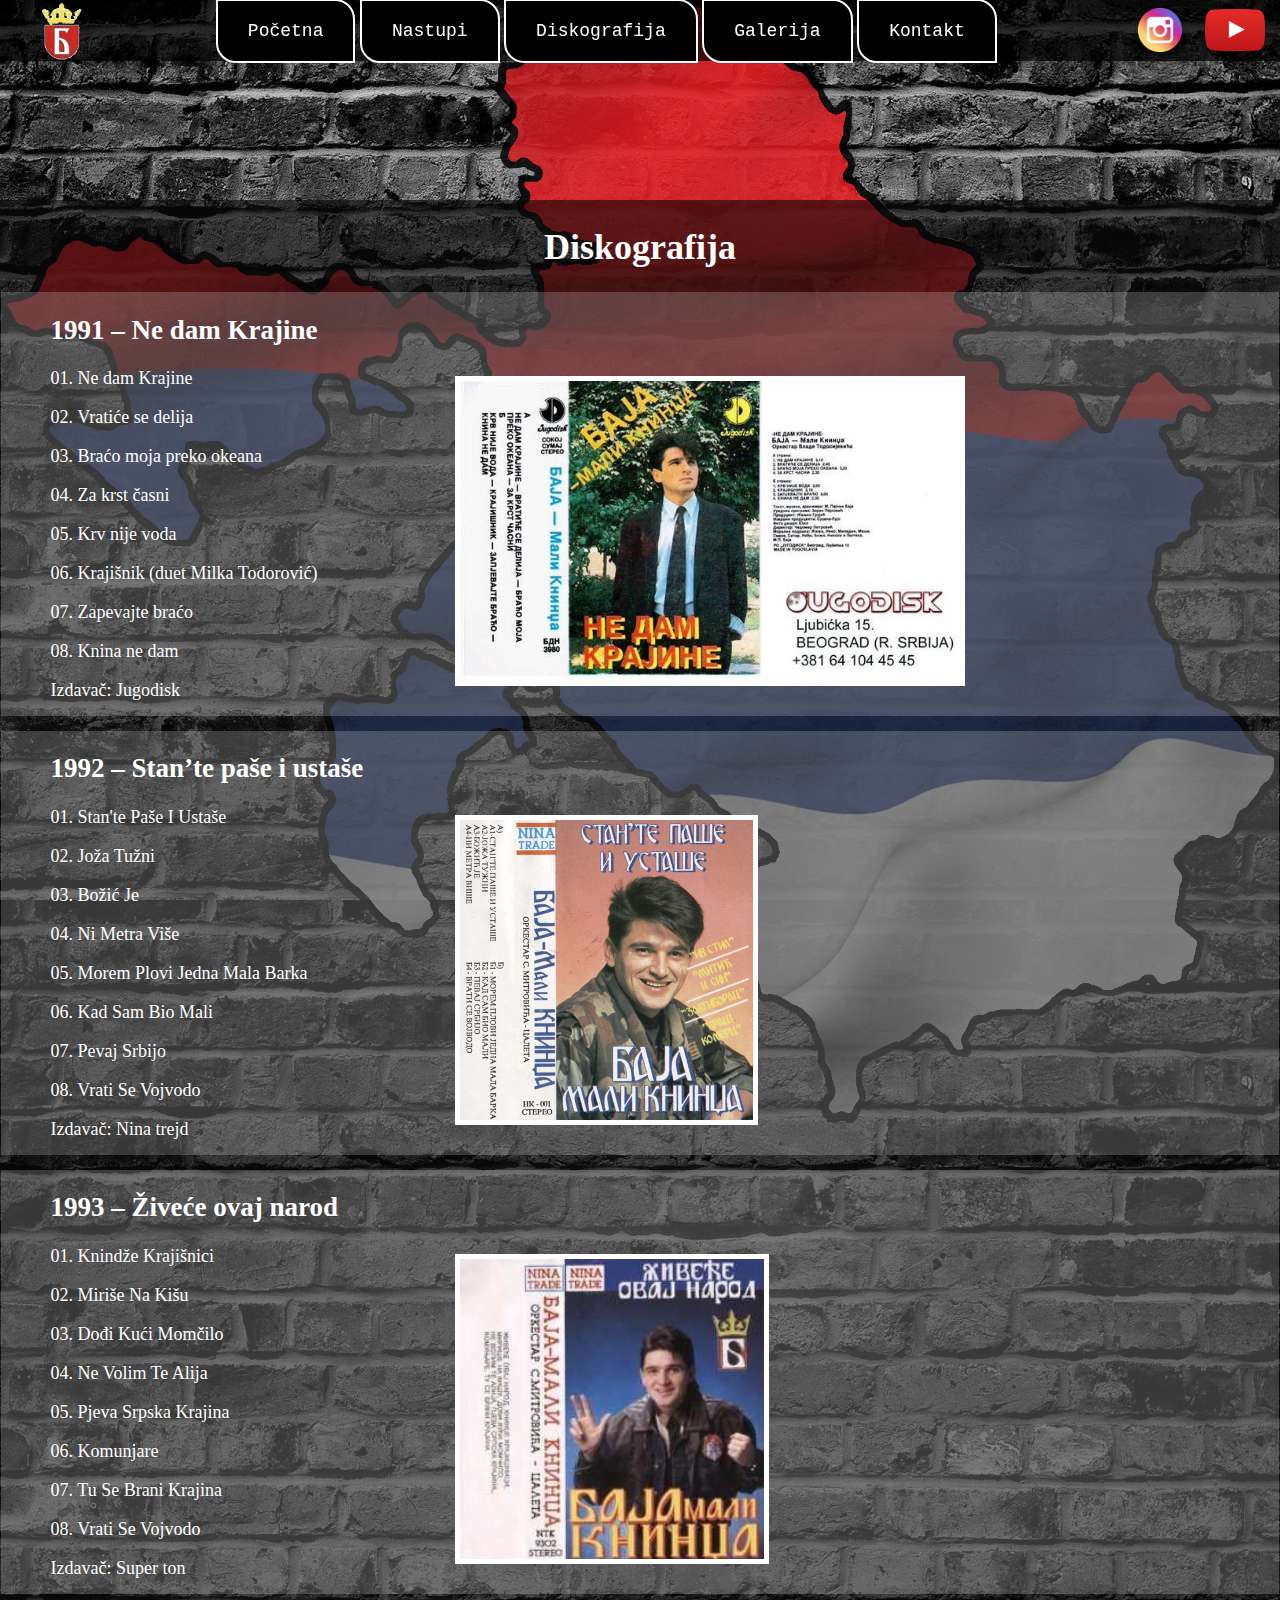
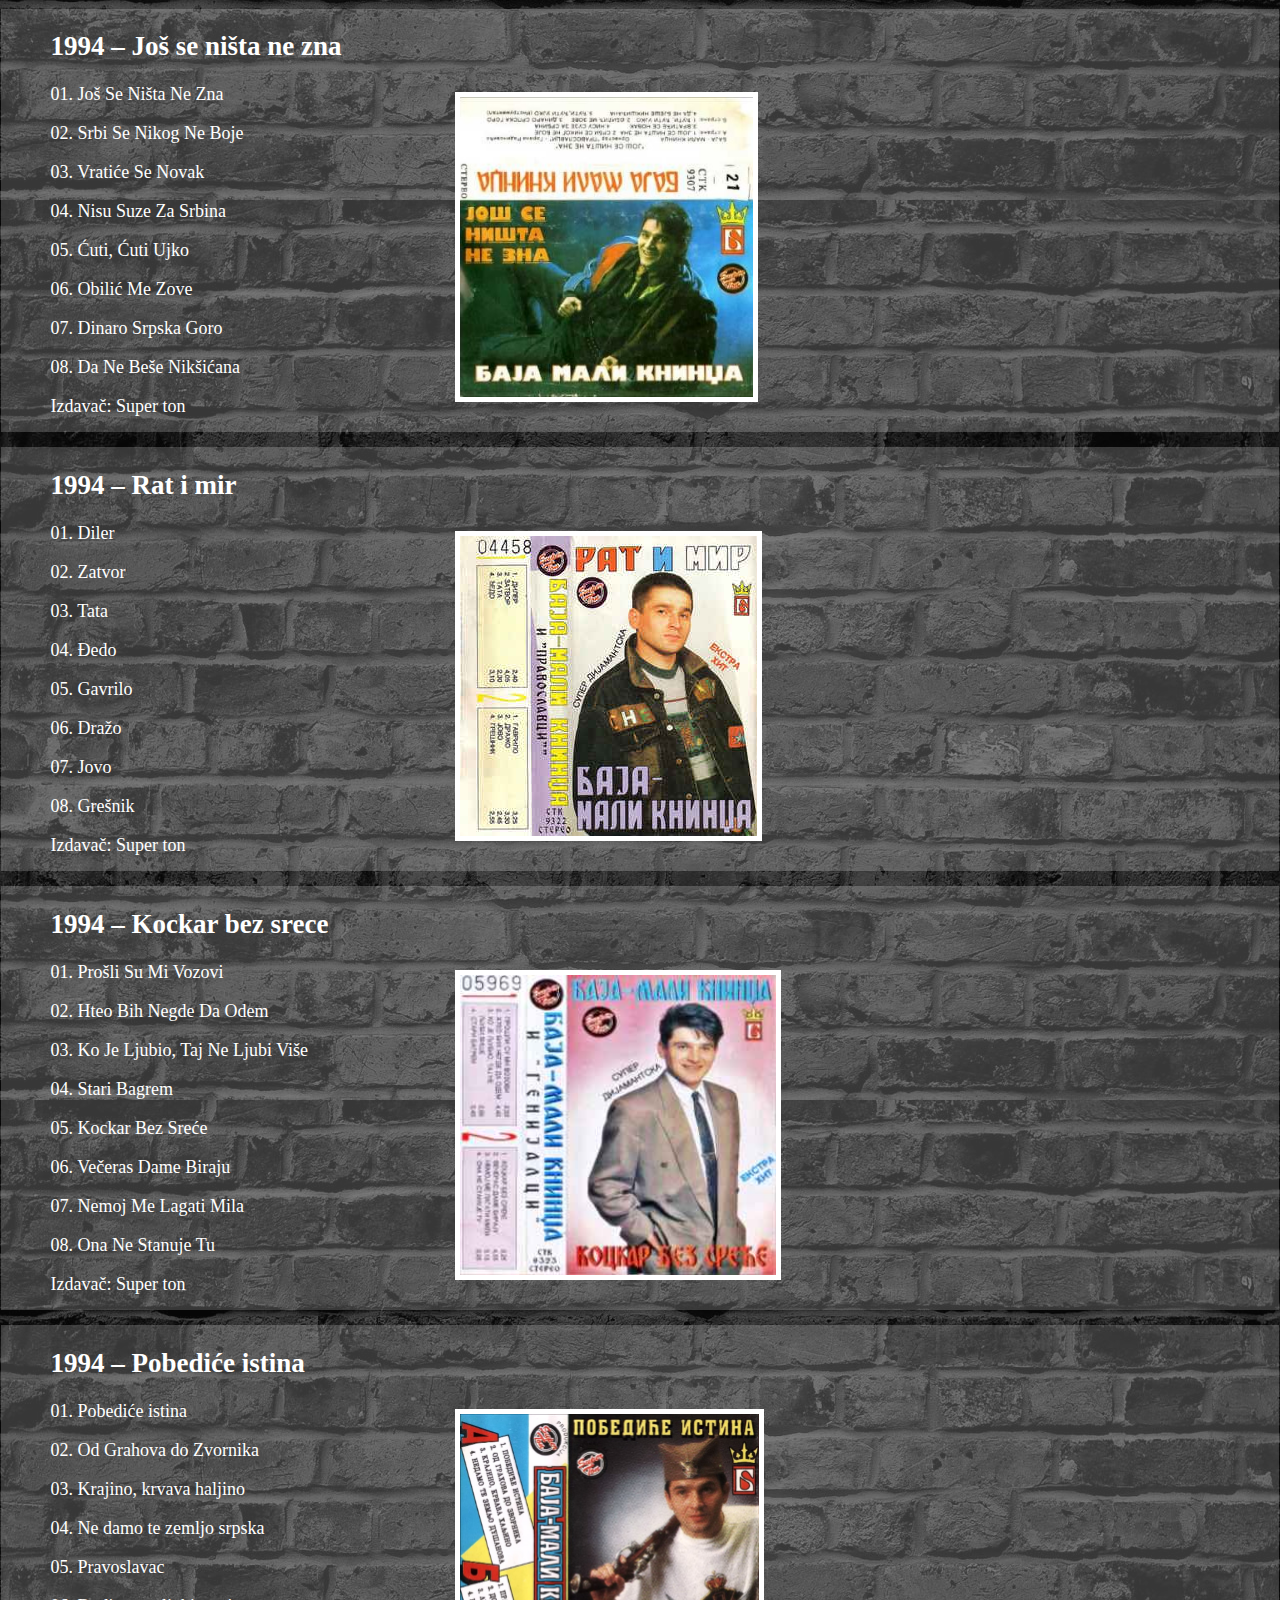
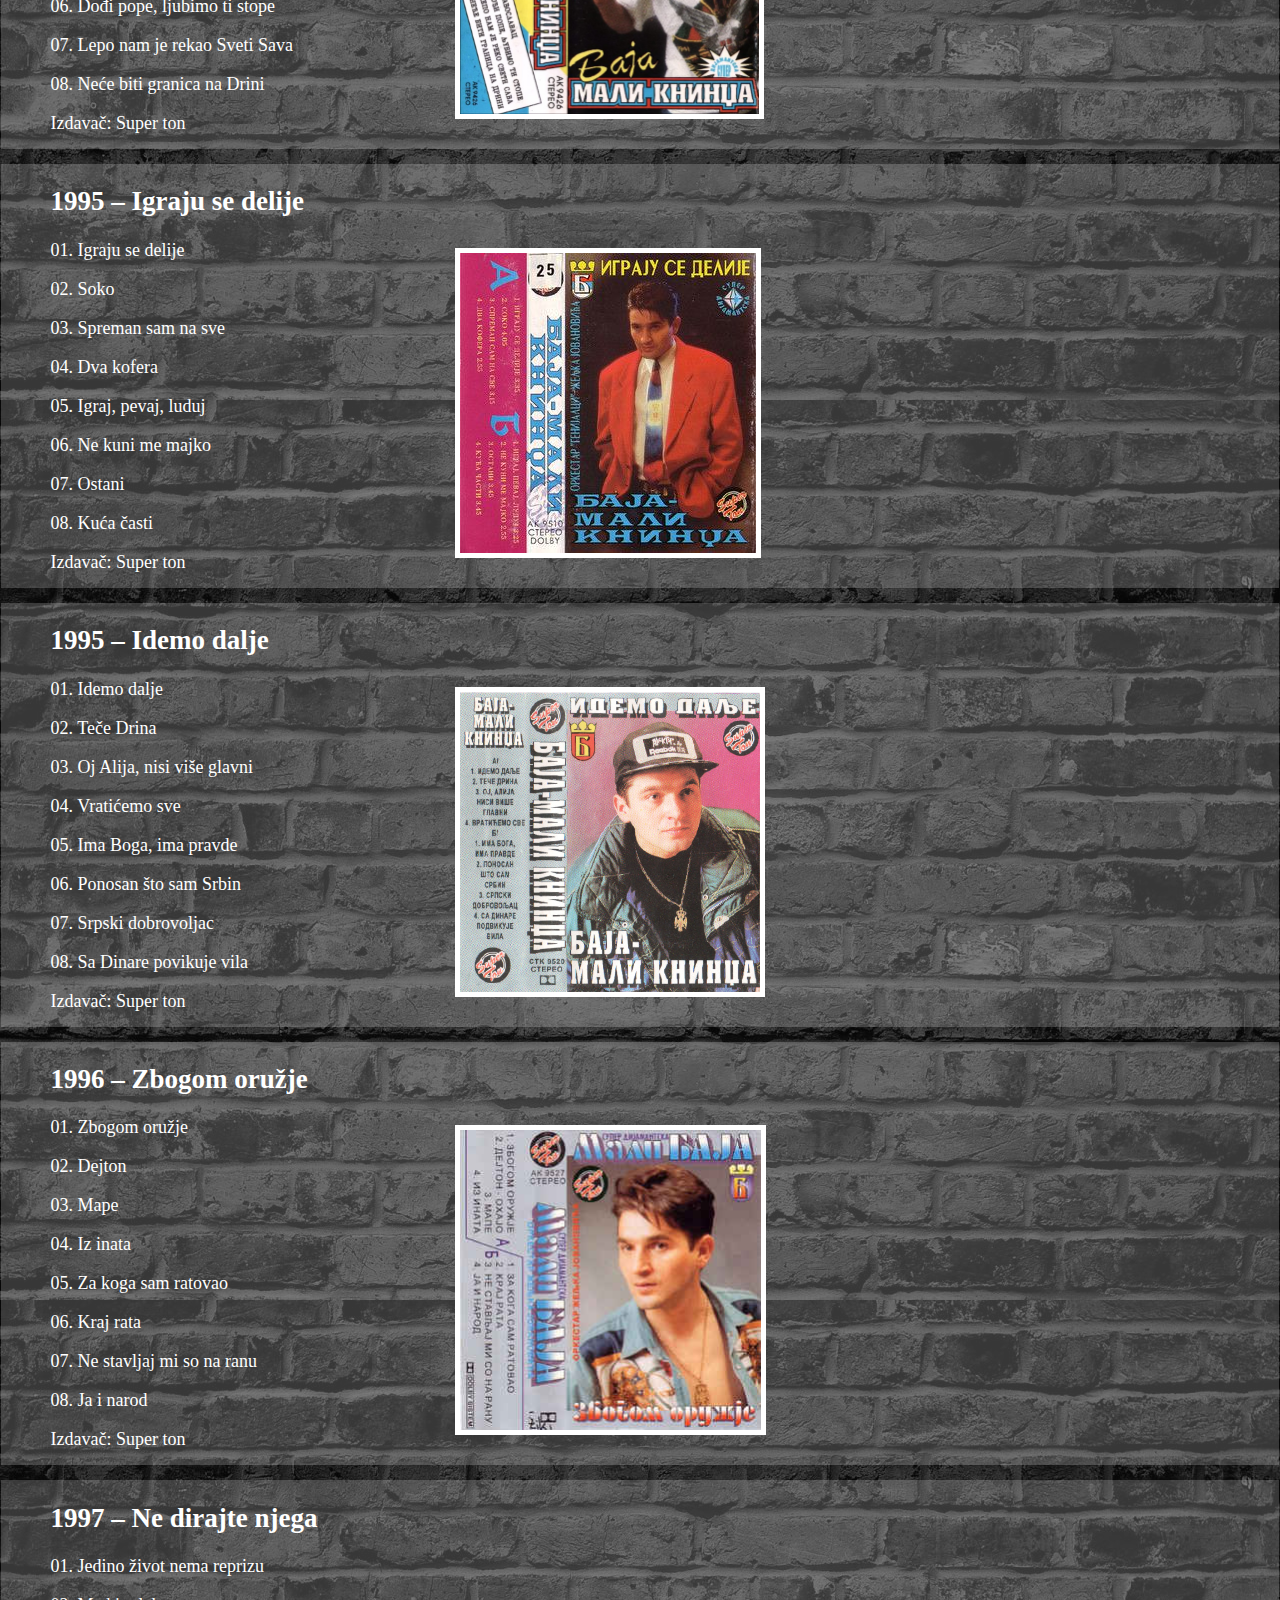
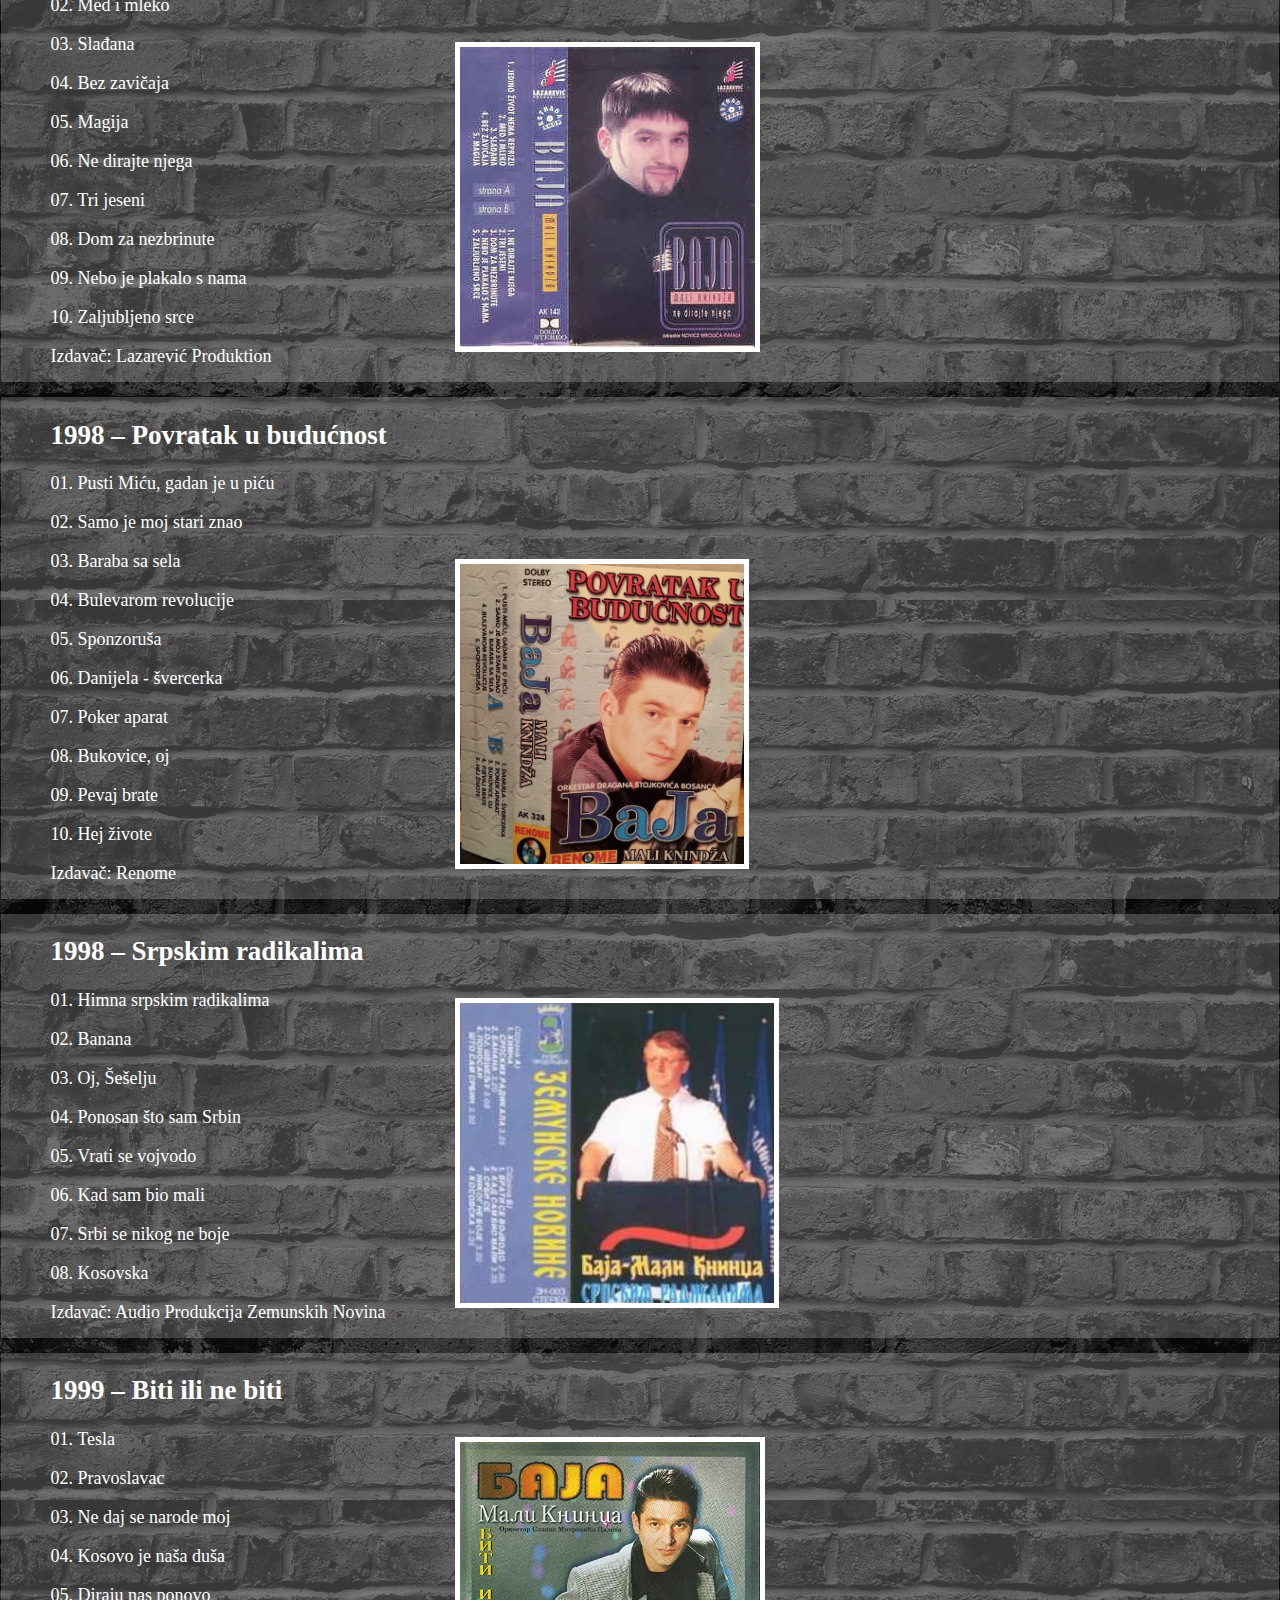
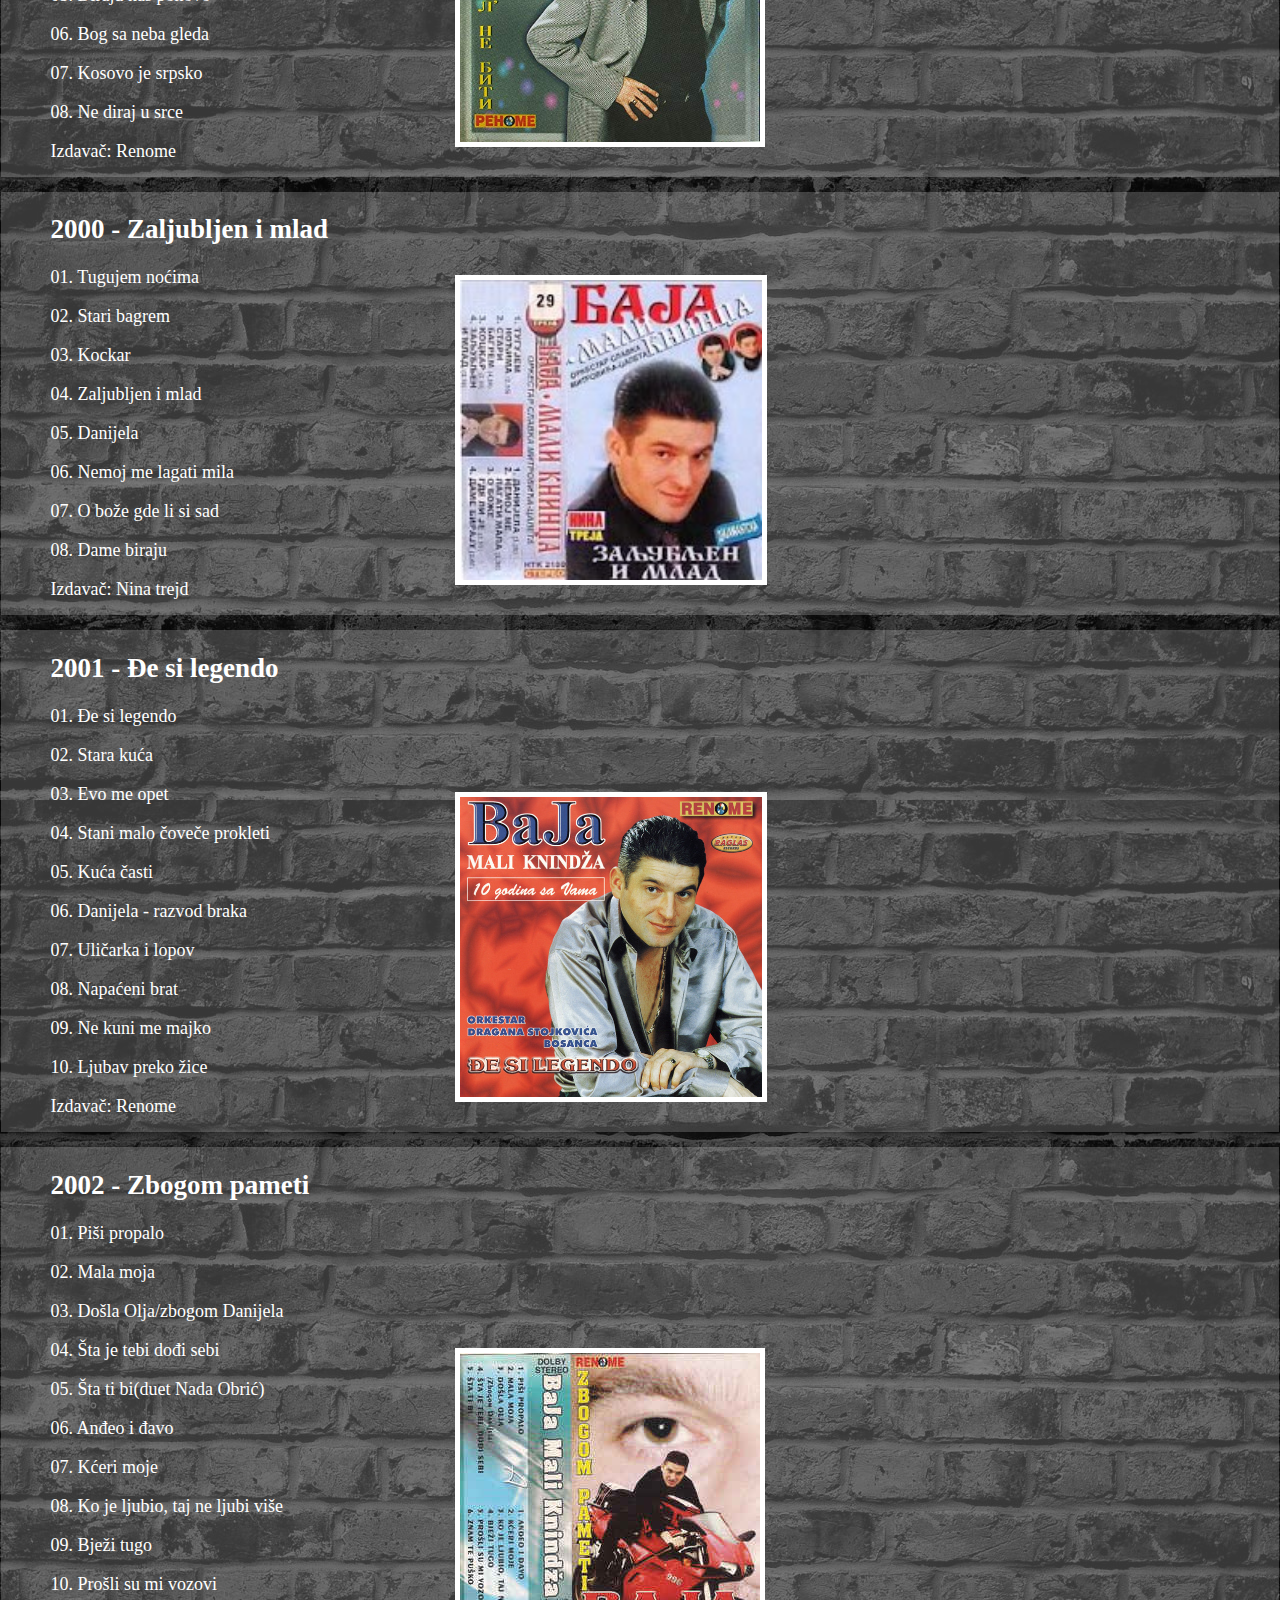
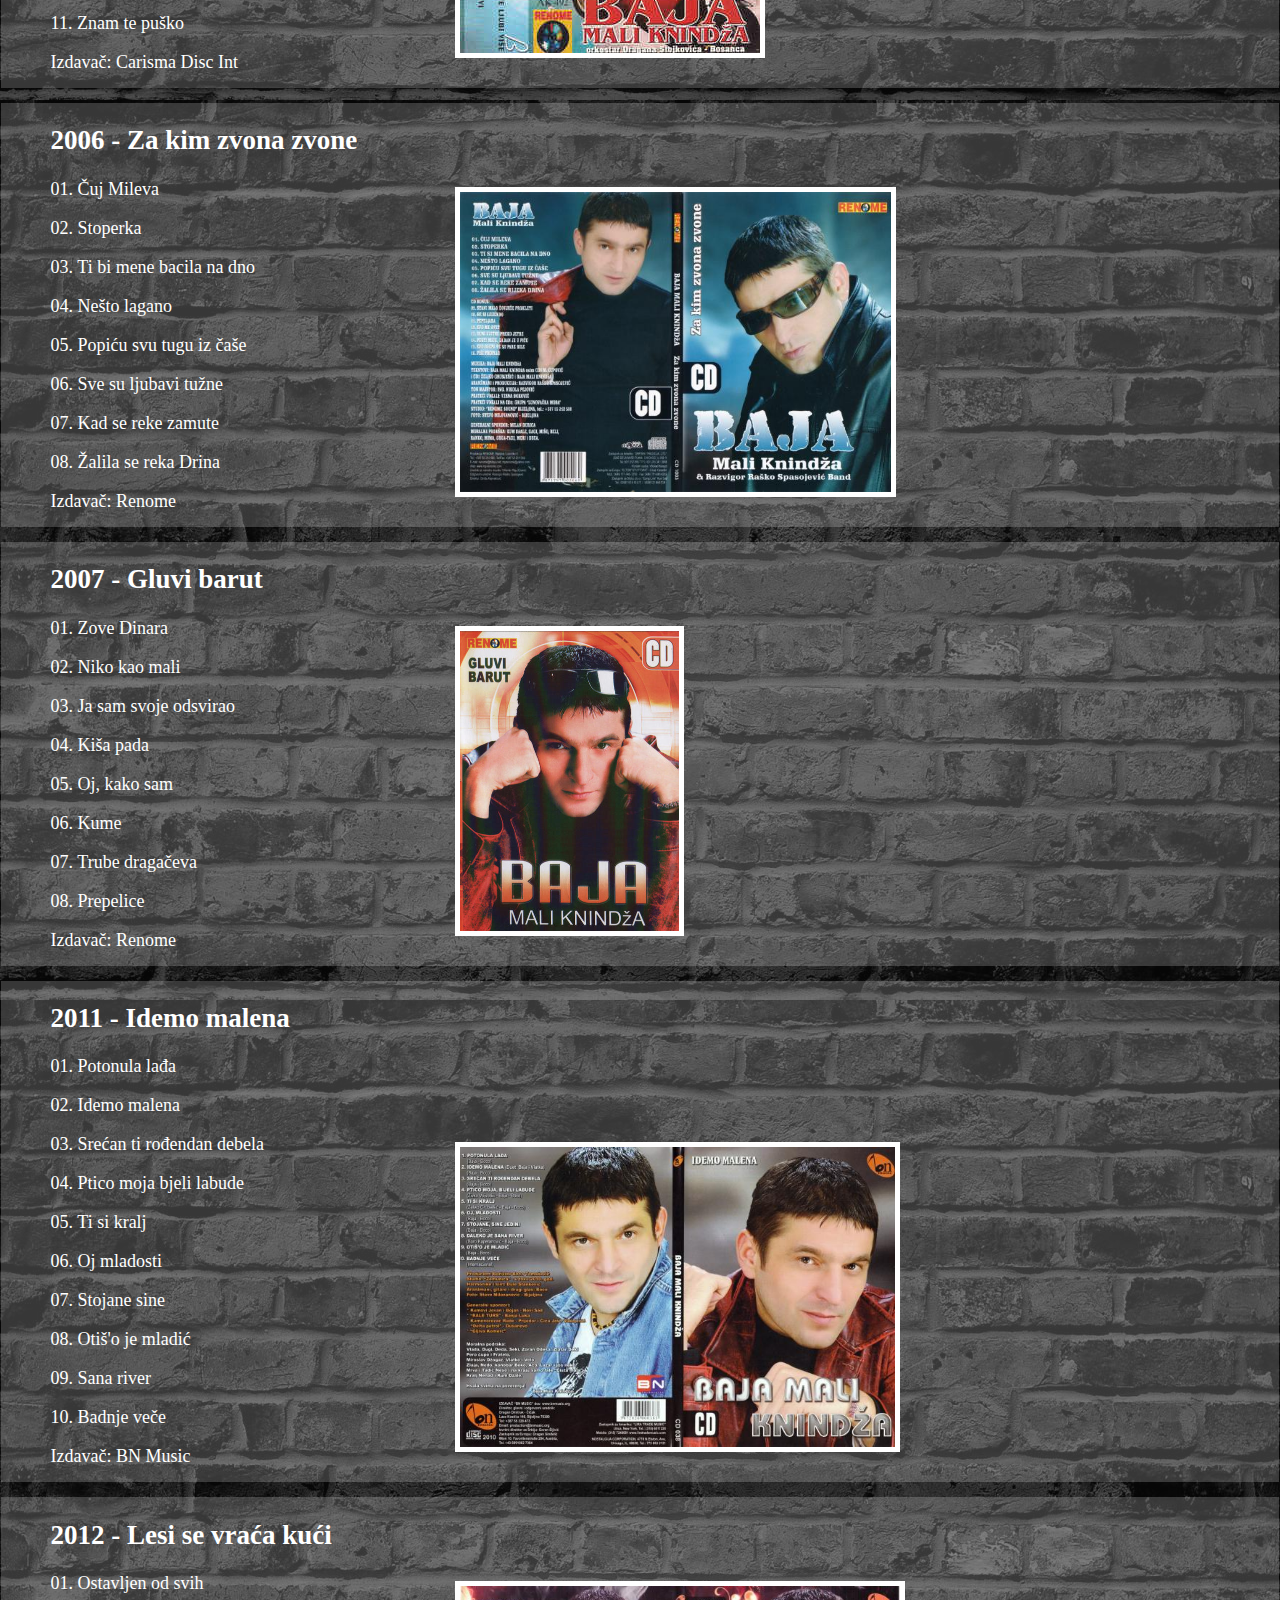
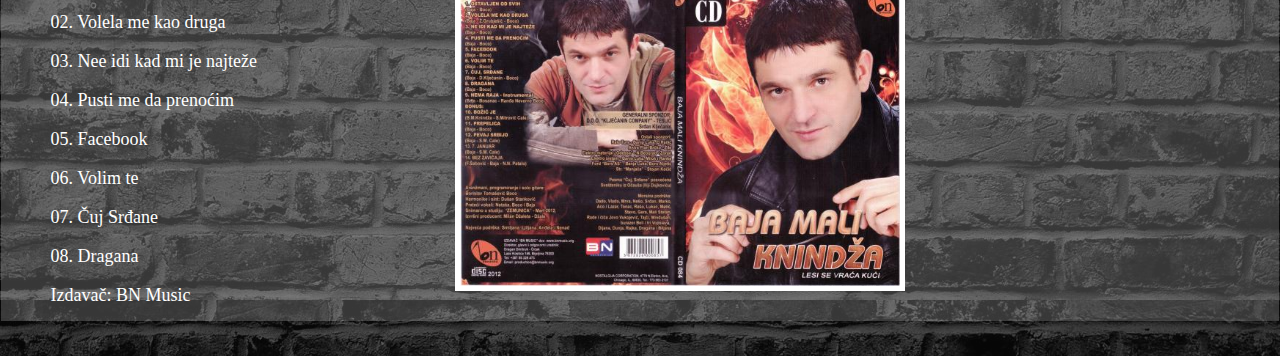
<file: Diskografija.html>
<!DOCTYPE html>
<html lang="en">
<head>
<meta charset="UTF-8">
<title>Diskografija</title>
<link rel="stylesheet" href="style.css">
</head>
<body>
    <img id="zastava" src="Zastava.png" alt="">
	<nav id="navbar">
        <ul>
            <img src="Logo.png" class="logo">
            <li><a href="index.html">Početna</a></li>
            <li><a href="Nastupi.html">Nastupi</a></li>
            <li><a href="Diskografija.html">Diskografija</a></li>
            <li><a href="Galerija.html">Galerija</a></li>
            <li><a href="Kontakt.html">Kontakt</a></li>
            <img src="yt.png" id="insta" onclick="prof(1)">
            <img src="insta.png" id="insta" onclick="prof(2)">
        </ul>
    </nav>

    <div class="padajuci">
        <img src="Logo.png" onclick="responzivni_meni()" class="logo_dugme">
        <div id="padajuci_meni" class="meni">
          <a href="index.html">Početna</a>
          <a href="Nastupi.html">Nastupi</a>
          <a href="Diskografija.html">Diskografija</a>
          <a href="Galerija.html">Galerija</a>
          <a href="Kontakt.html">Kontakt</a>
        </div>
    </div>
    
    <div class="drugi">
        <h1>Diskografija</h1>

        <div class="div1">
            <div class="pesme">
            <h2>1991 – Ne dam Krajine</h2>
            <p>01. Ne dam Krajine</p>
            <p>02. Vratiće se delija</p>
            <p>03. Braćo moja preko okeana</p>
            <p>04. Za krst časni</p>
            <p>05. Krv nije voda</p>
            <p>06. Krajišnik (duet Milka Todorović)</p>
            <p>07. Zapevajte braćo</p>
            <p>08. Knina ne dam</p>
            <footer id="footer">Izdavač: Jugodisk</footer>
            </div>
            <img src="Ne dam Krajine(1991).jpg" class="slika">
        </div>

        <div class="div1">
            <div class="pesme">
            <h2>1992 – Stan’te paše i ustaše</h2>
            <p>01. Stan'te Paše I Ustaše</p>
            <p>02. Joža Tužni</p>
            <p>03. Božić Je</p>
            <p>04. Ni Metra Više</p>
            <p>05. Morem Plovi Jedna Mala Barka</p>
            <p>06. Kad Sam Bio Mali</p>
            <p>07. Pevaj Srbijo</p>
            <p>08. Vrati Se Vojvodo</p>
            <footer id="footer">Izdavač: Nina trejd</footer>
            </div>
            <img src="Stan'te paše i ustaše(1992).jpg" class="slika">
        </div>

        <div class="div1">
            <div class="pesme">
            <h2>1993 – Živeće ovaj narod</h2>
            <p>01. Knindže Krajišnici</p>
            <p>02. Miriše Na Kišu</p>
            <p>03. Dođi Kući Momčilo</p>
            <p>04. Ne Volim Te Alija</p>
            <p>05. Pjeva Srpska Krajina</p>
            <p>06. Komunjare</p>
            <p>07. Tu Se Brani Krajina</p>
            <p>08. Vrati Se Vojvodo</p>
            <footer id="footer">Izdavač: Super ton</footer>
            </div>
            <img src="Živjeće ovaj narod(1993).jpg" class="slika">
        </div>

        <div class="div1">
            <div class="pesme">
            <h2>1994 – Još se ništa ne zna</h2>
            <p>01. Još Se Ništa Ne Zna</p>
            <p>02. Srbi Se Nikog Ne Boje</p>
            <p>03. Vratiće Se Novak</p>
            <p>04. Nisu Suze Za Srbina</p>
            <p>05. Ćuti, Ćuti Ujko</p>
            <p>06. Obilić Me Zove</p>
            <p>07. Dinaro Srpska Goro</p>
            <p>08. Da Ne Beše Nikšićana</p>
            <footer id="footer">Izdavač: Super ton</footer>
            </div>
            <img src="Još se ništa ne zna(1994).jpg" class="slika">
        </div>

        <div class="div1">
            <div class="pesme">
            <h2>1994 – Rat i mir</h2>
            <p>01. Diler</p>
            <p>02. Zatvor</p>
            <p>03. Tata</p>
            <p>04. Đedo</p>
            <p>05. Gavrilo</p>
            <p>06. Dražo</p>
            <p>07. Jovo</p>
            <p>08. Grešnik</p>
            <footer id="footer">Izdavač: Super ton</footer>
            </div>
            <img src="Rat i mir(1994).jpg" class="slika">
        </div>
        
        <div class="div1">
            <div class="pesme">
            <h2>1994 – Kockar bez srece</h2>
            <p>01. Prošli Su Mi Vozovi</p>
            <p>02. Hteo Bih Negde Da Odem</p>
            <p>03. Ko Je Ljubio, Taj Ne Ljubi Više</p>
            <p>04. Stari Bagrem</p>
            <p>05. Kockar Bez Sreće</p>
            <p>06. Večeras Dame Biraju</p>
            <p>07. Nemoj Me Lagati Mila</p>
            <p>08. Ona Ne Stanuje Tu</p>
            <footer id="footer">Izdavač: Super ton</footer>
            </div>
            <img src="Kockar bez sreće(1994).jpg" class="slika">
        </div>
        
        <div class="div1">
            <div class="pesme">
            <h2>1994 – Pobediće istina</h2>
            <p>01. Pobediće istina</p>
            <p>02. Od Grahova do Zvornika</p>
            <p>03. Krajino, krvava haljino</p>
            <p>04. Ne damo te zemljo srpska</p>
            <p>05. Pravoslavac</p>
            <p>06. Dođi pope, ljubimo ti stope</p>
            <p>07. Lepo nam je rekao Sveti Sava</p>
            <p>08. Neće biti granica na Drini</p>
            <footer id="footer">Izdavač: Super ton</footer>
            </div>
            <img src="Pobediće istina(1994).jpg" class="slika">
        </div>
        
        <div class="div1">
            <div class="pesme">
            <h2>1995 – Igraju se delije</h2>
            <p>01. Igraju se delije</p>
            <p>02. Soko</p>
            <p>03. Spreman sam na sve</p>
            <p>04. Dva kofera</p>
            <p>05. Igraj, pevaj, luduj</p>
            <p>06. Ne kuni me majko</p>
            <p>07. Ostani</p>
            <p>08. Kuća časti</p>
            <footer id="footer">Izdavač: Super ton</footer>
            </div>
            <img src="Igraju se Delije(1995).jpg" class="slika">
        </div>

        <div class="div1">
            <div class="pesme">
            <h2>1995 – Idemo dalje</h2>
            <p>01. Idemo dalje</p>
            <p>02. Teče Drina</p>
            <p>03. Oj Alija, nisi više glavni</p>
            <p>04. Vratićemo sve</p>
            <p>05. Ima Boga, ima pravde</p>
            <p>06. Ponosan što sam Srbin</p>
            <p>07. Srpski dobrovoljac</p>
            <p>08. Sa Dinare povikuje vila</p>            
            <footer id="footer">Izdavač: Super ton</footer>
            </div>
            <img src="Idemo dalje(1995).jpg" class="slika">
        </div>
            
        <div class="div1">
            <div class="pesme">
            <h2>1996 – Zbogom oružje</h2>
            <p>01. Zbogom oružje</p>
            <p>02. Dejton</p>
            <p>03. Mape</p>
            <p>04. Iz inata</p>
            <p>05. Za koga sam ratovao</p>
            <p>06. Kraj rata</p>
            <p>07. Ne stavljaj mi so na ranu</p>
            <p>08. Ja i narod</p>
            <footer id="footer">Izdavač: Super ton</footer>
            </div>
            <img src="Zbogom oružje(1996).jpg" class="slika">
        </div>
            
        <div class="div1">
            <div class="pesme">
            <h2>1997 – Ne dirajte njega</h2>
            <p>01. Jedino život nema reprizu</p>
            <p>02. Med i mleko</p>
            <p>03. Slađana</p>
            <p>04. Bez zavičaja</p>
            <p>05. Magija</p>
            <p>06. Ne dirajte njega</p>
            <p>07. Tri jeseni</p>
            <p>08. Dom za nezbrinute</p>
            <p>09. Nebo je plakalo s nama</p>
            <p>10. Zaljubljeno srce</p>
            <footer id="footer">Izdavač: Lazarević Produktion</footer>
            </div>
            <img src="Ne dirajte njega(1997).jpg" class="slika">
        </div>
            
        <div class="div1">
            <div class="pesme">
            <h2>1998 – Povratak u budućnost</h2>
            <p>01. Pusti Miću, gadan je u piću</p>
            <p>02. Samo je moj stari znao</p>
            <p>03. Baraba sa sela</p>
            <p>04. Bulevarom revolucije</p>
            <p>05. Sponzoruša</p>
            <p>06. Danijela - švercerka</p>
            <p>07. Poker aparat</p>
            <p>08. Bukovice, oj</p>
            <p>09. Pevaj brate</p>
            <p>10. Hej živote</p>
            <footer id="footer">Izdavač: Renome</footer>
            </div>
            <img src="Povratak u budućnost(1998).jpg" class="slika">
        </div>
            
        <div class="div1">
            <div class="pesme">
            <h2>1998 – Srpskim radikalima</h2>
            <p>01. Himna srpskim radikalima</p>
            <p>02. Banana</p>
            <p>03. Oj, Šešelju</p>
            <p>04. Ponosan što sam Srbin</p>
            <p>05. Vrati se vojvodo</p>
            <p>06. Kad sam bio mali</p>
            <p>07. Srbi se nikog ne boje</p>
            <p>08. Kosovska</p>
            <footer id="footer">Izdavač: Audio Produkcija Zemunskih Novina</footer>
            </div>
            <img src="Srpskim radikalima(1998).jpg" class="slika">
        </div>
            
        <div class="div1">
            <div class="pesme">
            <h2>1999 – Biti ili ne biti</h2>
            <p>01. Tesla</p>
            <p>02. Pravoslavac</p>
            <p>03. Ne daj se narode moj</p>
            <p>04. Kosovo je naša duša</p>
            <p>05. Diraju nas ponovo</p>
            <p>06. Bog sa neba gleda</p>
            <p>07. Kosovo je srpsko</p>
            <p>08. Ne diraj u srce</p>
            <footer id="footer">Izdavač: Renome</footer>
            </div>
            <img src="Biti il ne biti(1999).jpg" class="slika">
        </div>
            
        <div class="div1">
            <div class="pesme">
            <h2>2000 - Zaljubljen i mlad </h2>
            <p>01. Tugujem noćima</p>
            <p>02. Stari bagrem</p>
            <p>03. Kockar</p>
            <p>04. Zaljubljen i mlad</p>
            <p>05. Danijela</p>
            <p>06. Nemoj me lagati mila</p>
            <p>07. O bože gde li si sad</p>
            <p>08. Dame biraju</p>
            <footer id="footer">Izdavač: Nina trejd</footer>
            </div>
            <img src="Zaljubljen i mlad(2000).jpg" class="slika">
        </div>
        
        <div class="div1">
            <div class="pesme">
            <h2>2001 - Đe si legendo</h2>
            <p>01. Đe si legendo</p>
            <p>02. Stara kuća</p>
            <p>03. Evo me opet</p>
            <p>04. Stani malo čoveče prokleti</p>
            <p>05. Kuća časti</p>
            <p>06. Danijela - razvod braka</p>
            <p>07. Uličarka i lopov</p>
            <p>08. Napaćeni brat</p>
            <p>09. Ne kuni me majko</p>
            <p>10. Ljubav preko žice</p>
            <footer id="footer">Izdavač: Renome</footer>
            </div>
            <img src="Đe si legendo(2001).jpg" class="slika">
        </div>        

        <div class="div1">
            <div class="pesme">
            <h2>2002 - Zbogom pameti</h2>
            <p>01. Piši propalo</p>
            <p>02. Mala moja</p>
            <p>03. Došla Olja/zbogom Danijela</p>
            <p>04. Šta je tebi dođi sebi</p>
            <p>05. Šta ti bi(duet Nada Obrić)</p>
            <p>06. Anđeo i đavo</p>
            <p>07. Kćeri moje</p>
            <p>08. Ko je ljubio, taj ne ljubi više</p>
            <p>09. Bježi tugo</p>
            <p>10. Prošli su mi vozovi</p>
            <p>11. Znam te puško</p>
            <footer id="footer">Izdavač: Carisma Disc Int</footer>
            </div>
            <img src="Zbogom pameti(2002).jpg" class="slika">
        </div>
        <div class="div1">
            <div class="pesme">
            <h2>2006 - Za kim zvona zvone</h2>
            <p>01. Čuj Mileva</p>
            <p>02. Stoperka</p>
            <p>03. Ti bi mene bacila na dno</p>
            <p>04. Nešto lagano</p>
            <p>05. Popiću svu tugu iz čaše</p>
            <p>06. Sve su ljubavi tužne</p>
            <p>07. Kad se reke zamute</p>
            <p>08. Žalila se reka Drina</p>
            <footer id="footer">Izdavač: Renome</footer>
            </div>
            <img src="Za kim zvona zvone(2006).jpg" class="slika">
        </div> 
        
        <div class="div1">
            <div class="pesme">
            <h2>2007 - Gluvi barut</h2>
            <p>01. Zove Dinara</p>
            <p>02. Niko kao mali</p>
            <p>03. Ja sam svoje odsvirao</p>
            <p>04. Kiša pada</p>
            <p>05. Oj, kako sam</p>
            <p>06. Kume</p>
            <p>07. Trube dragačeva</p>
            <p>08. Prepelice</p>
            <footer id="footer">Izdavač: Renome</footer>
            </div>
            <img src="Gluvi barut(2007).jpg" class="slika">
        </div>   

        <div class="div1">
            <div class="pesme">
            <h2>2011 - Idemo malena</h2>
            <p>01. Potonula lađa</p>
            <p>02. Idemo malena</p>
            <p>03. Srećan ti rođendan debela</p>
            <p>04. Ptico moja bjeli labude</p>
            <p>05. Ti si kralj</p>
            <p>06. Oj mladosti</p>
            <p>07. Stojane sine</p>
            <p>08. Otiš'o je mladić</p>
            <p>09. Sana river</p>
            <p>10. Badnje veče</p>
            <footer id="footer">Izdavač: BN Music</footer>
            </div>
            <img src="Idemo malena(2011).jpg" class="slika">
        </div>   

        <div class="div1">
            <div class="pesme">
            <h2>2012 - Lesi se vraća kući</h2>
            <p>01. Ostavljen od svih</p>
            <p>02. Volela me kao druga</p>
            <p>03. Nee idi kad mi je najteže</p>
            <p>04. Pusti me da prenoćim</p>
            <p>05. Facebook</p>
            <p>06. Volim te</p>
            <p>07. Čuj Srđane</p>
            <p>08. Dragana</p>
            <footer id="footer">Izdavač: BN Music</footer>
            </div>
            <img src="Lesi se vraća kući(2012).jpg" class="slika">
        </div>   
        
    </div>
    <script src="javasc.js"></script>
</body>
</html>
</file>
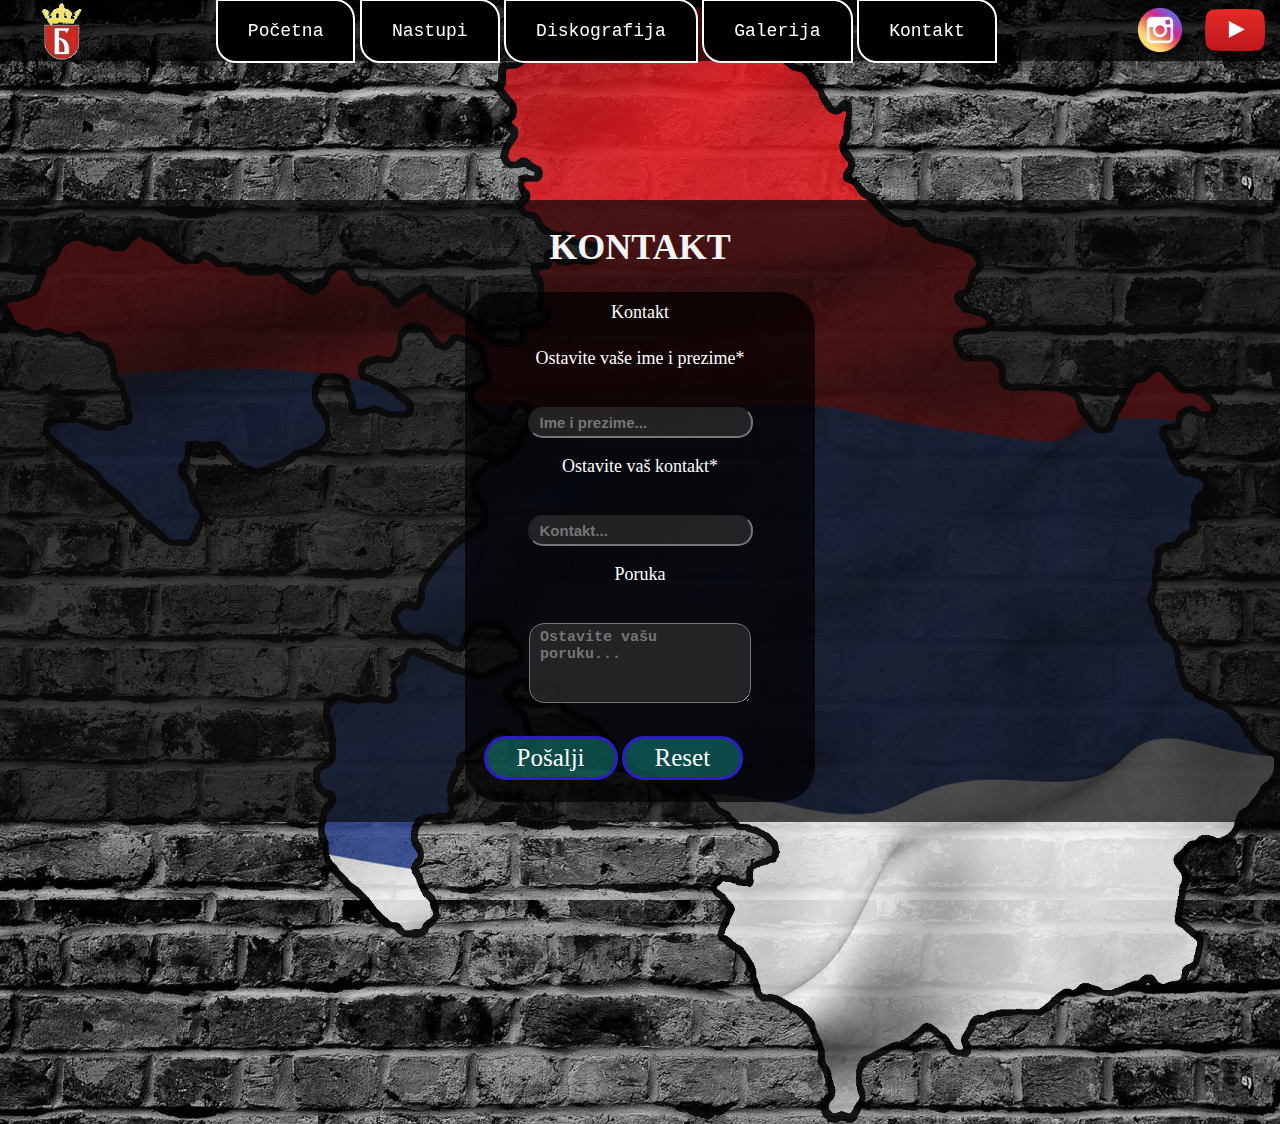
<file: Kontakt.html>
<!DOCTYPE html>
<html lang="en">
<head>
<meta charset="UTF-8">
<title>Kontakt</title>
<link rel="stylesheet" href="style.css">
</head>
<body>
    <img id="zastava" src="Zastava.png" alt="">
	<nav id="navbar">
        <ul>
            <img src="Logo.png" class="logo">
            <li><a href="index.html">Početna</a></li>
            <li><a href="Nastupi.html">Nastupi</a></li>
            <li><a href="Diskografija.html">Diskografija</a></li>
            <li><a href="Galerija.html">Galerija</a></li>
            <li><a href="Kontakt.html">Kontakt</a></li>
            <img src="yt.png" id="insta" onclick="prof(1)">
            <img src="insta.png" id="insta" onclick="prof(2)">
        </ul>
    </nav>
<!-- padajuci -->
    <div class="padajuci">
        <img src="Logo.png" onclick="responzivni_meni()" class="logo_dugme">
        <div id="padajuci_meni" class="meni">
          <a href="index.html">Početna</a>
          <a href="Nastupi.html">Nastupi</a>
          <a href="Diskografija.html">Diskografija</a>
          <a href="Galerija.html">Galerija</a>
          <a href="Kontakt.html">Kontakt</a>
        </div>
    </div>

    <div class="prvi">
        <h1>KONTAKT</h1>
        <form name="kontakt_forma">
                <fieldset>
                    <legend>Kontakt</legend>
                    <p>Ostavite vaše ime i prezime*</p>
                    <input type="text" id="ime" placeholder="Ime i prezime...">
                    <p>Ostavite vaš kontakt*</p>
                    <input type="e-mail" id="kontakt"  placeholder="Kontakt...">
                    <p>Poruka</p>
                    <textarea rows="4" cols="50" placeholder="Ostavite vašu poruku..."></textarea>
                    <table>
                        <tr>
                            <td><input type="submit" id="opacity" value="Pošalji" onmouseover="prozirnost(0)" onmouseout="prozirnost(1)" onclick="sacuvaj()">
                            </td>
                            <td><input type="reset" id="opacity" value="Reset" onmouseover="prozirnost(0)" onmouseout="prozirnost(1)"></td>
                        </tr>
                    </table>
                </fieldset>
        </form>
        <div id="kontakti"></div>
        <script src="javasc.js"></script>
    </div>
</body>
</html>
</file>
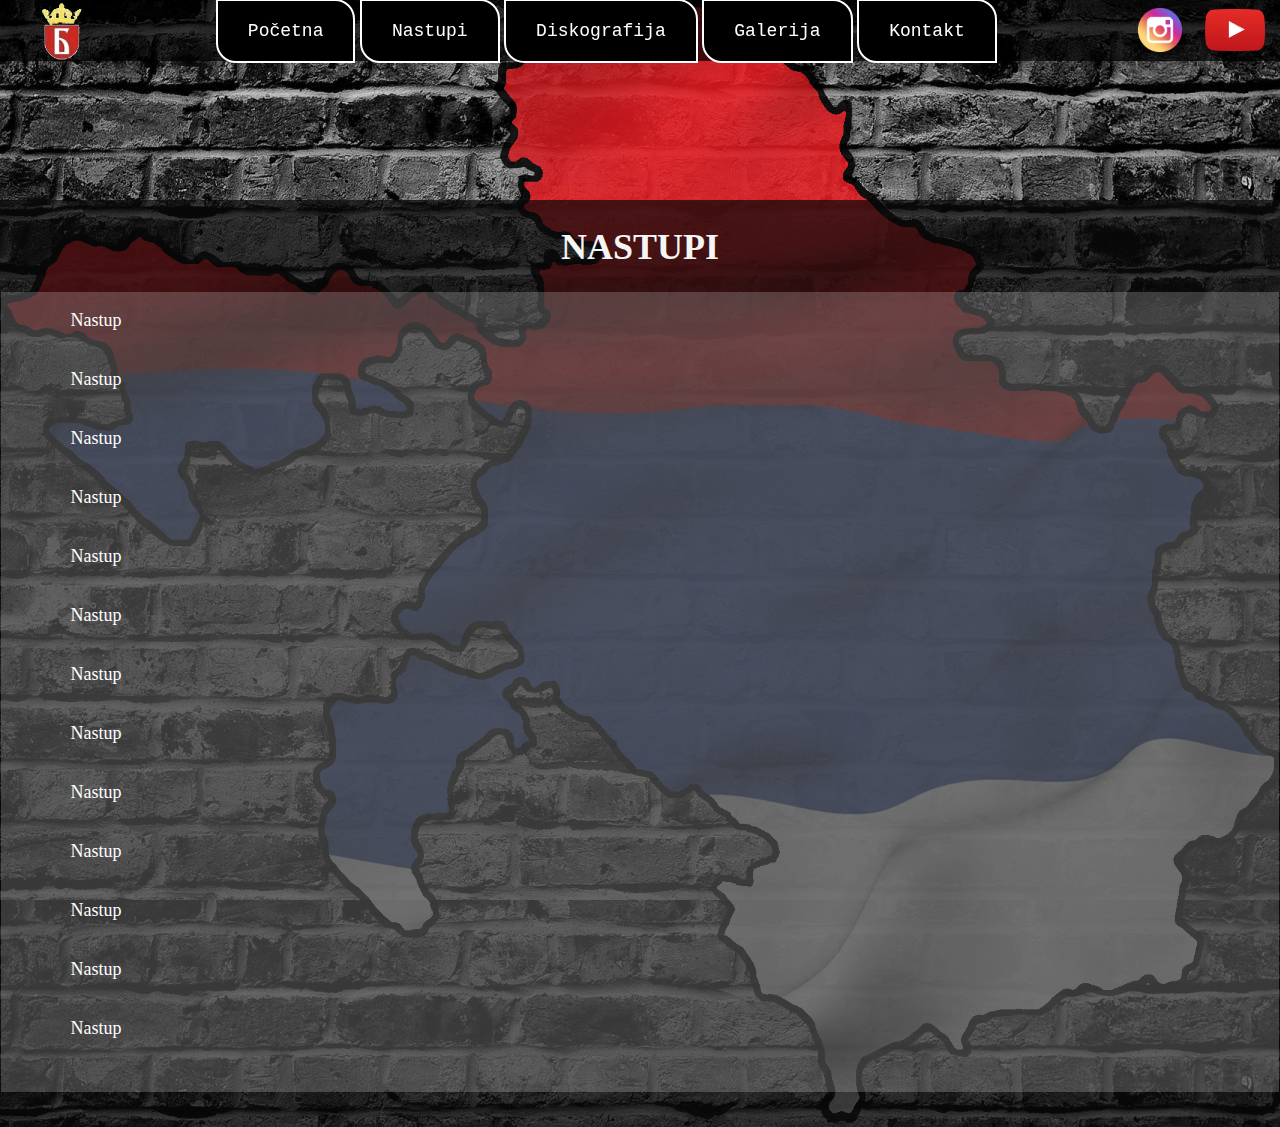
<file: Nastupi.html>
<!DOCTYPE html>
<html lang="en">
<head>
<meta charset="UTF-8">
<title>Nastupi</title>
<link rel="stylesheet" href="style.css">
</head>
<body>
    <img id="zastava" src="Zastava.png" alt="">
	<nav id="navbar">
        <ul>
            <img src="Logo.png" class="logo">
            <li><a href="index.html">Početna</a></li>
            <li><a href="Nastupi.html">Nastupi</a></li>
            <li><a href="Diskografija.html">Diskografija</a></li>
            <li><a href="Galerija.html">Galerija</a></li>
            <li><a href="Kontakt.html">Kontakt</a></li>
            <img src="yt.png" id="insta" onclick="prof(1)">
            <img src="insta.png" id="insta" onclick="prof(2)">
        </ul>
    </nav>

    <div class="padajuci">
        <img src="Logo.png" onclick="responzivni_meni()" class="logo_dugme">
        <div id="padajuci_meni" class="meni">
          <a href="index.html">Početna</a>
          <a href="Nastupi.html">Nastupi</a>
          <a href="Diskografija.html">Diskografija</a>
          <a href="Galerija.html">Galerija</a>
          <a href="Kontakt.html">Kontakt</a>
        </div>
    </div>

    <div class="prvi">
        <h1>NASTUPI</h1>
        <div class="div1">
            <p>Nastup</p>
            <p>Nastup</p>
            <p>Nastup</p>
            <p>Nastup</p>
            <p>Nastup</p>
            <p>Nastup</p>
            <p>Nastup</p>
            <p>Nastup</p>
            <p>Nastup</p>
            <p>Nastup</p>
            <p>Nastup</p>
            <p>Nastup</p>
            <p>Nastup</p>
        </div>
    </div>
        <script src="javasc.js"></script>
</body>
</html>
</file>
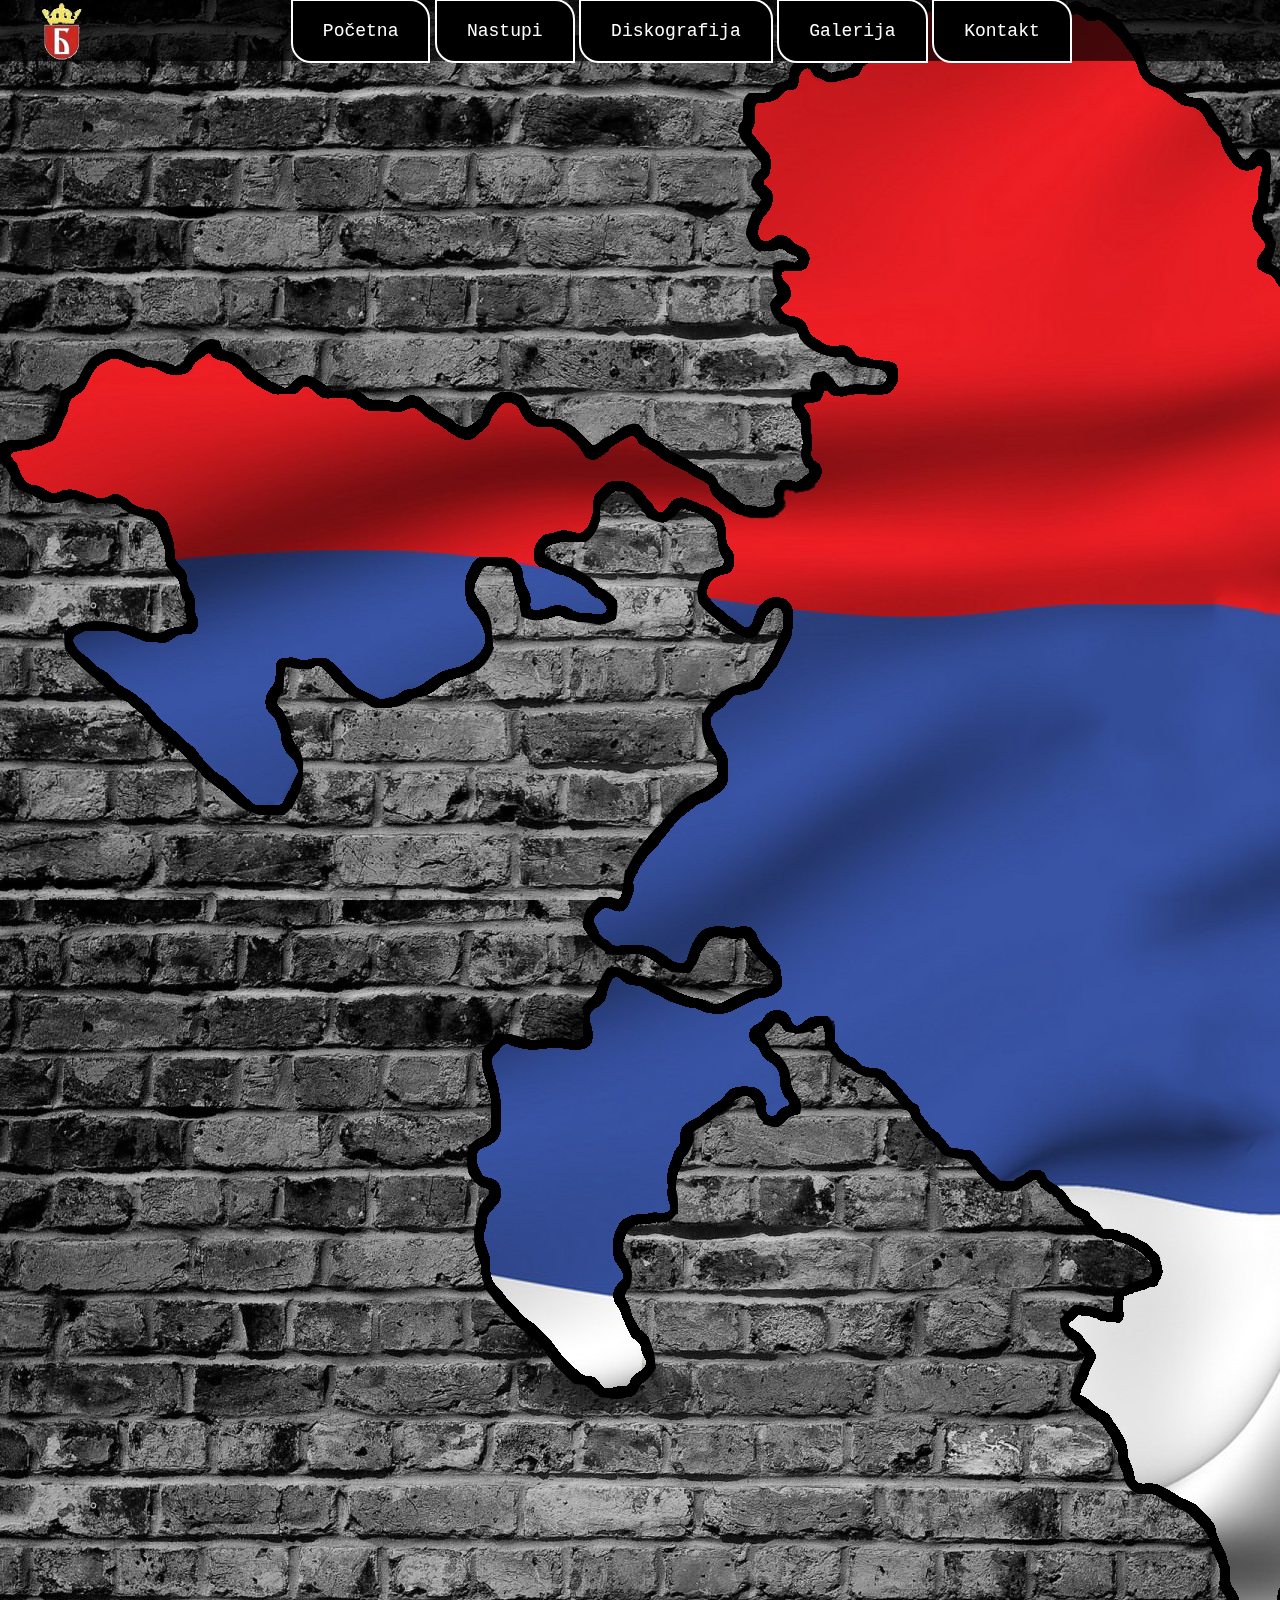
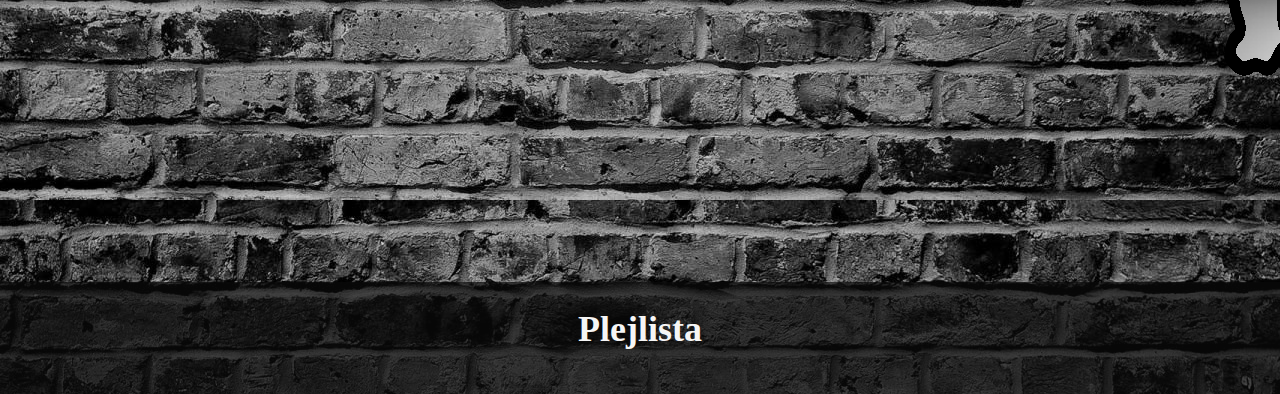
<file: Playlist.html>
<!DOCTYPE html>
<html lang="en">
<head>
<meta charset="UTF-8">
<title>Galerija</title>
<link rel="stylesheet" href="style.css">
</head>
<body>
    <img class="zastava" src="Zastava.png" alt="">
	<nav id="navbar">
        <ul>
            <img src="Logo.png" class="logo">
            <li><a href="index.html">Početna</a></li>
            <li><a href="Nastupi.html">Nastupi</a></li>
            <li><a href="Diskografija.html">Diskografija</a></li>
            <li><a href="Galerija.html">Galerija</a></li>
            <li><a href="Kontakt.html">Kontakt</a></li>
        </ul>
    </nav>
    <div class="prvi">
        <h1>Plejlista</h1>
        
    </div>
    <script src="javasc.js"></script>
</body>
</html>
</file>
<file: style.css>
body{
    margin: 0px auto;
    font-size: large;
    background-image: url(Pozadina.jpg);  
}

.tekst{
    margin-top: 0px auto 0px auto;
    position: center;
}
.logo { 
    float: left;
    height: 60px;
}
#insta{
    float: right;
    height: 60px;
    margin-right: 15px;
}
h1 {
    text-align: center;
}
.padajuci{
    display: none;
}
nav {
    z-index: 1;
    position: fixed;
    top: 0;
    width: 100%;
    height: 50px;
    text-align: center;
}
nav ul {
    list-style-type: none;
    margin: 0 auto;
    background-color: rgba(0, 0, 0, 0.7);
    animation: flash 1s 1;
}
nav ul li {
    display: inline-block;
    background-color: black;
    padding: 20px 0px;
    border-top-left-radius: 0px;
    border-top-right-radius: 20px;
    border-bottom-left-radius: 20px;
    border-bottom-right-radius: 0px;
}
nav ul li a{
    padding: 20px 30px;
    border: 2px white solid;
    color: white;
    text-decoration: none;
    font-family: 'Courier New', Courier, monospace;
    transition: 0.2s;    
    border-top-left-radius: 0px;
    border-top-right-radius: 20px;
    border-bottom-left-radius: 20px;
    border-bottom-right-radius: 0px;
}
nav ul li:hover {
    border-top-left-radius: 20px;
    border-top-right-radius: 0px;
    border-bottom-left-radius: 0px;
    border-bottom-right-radius: 20px;
}
nav ul li a:hover {
    background-color: red;
    transition: 0.2s;
    border-top-left-radius: 20px;
    border-top-right-radius: 0px;
    border-bottom-left-radius: 0px;
    border-bottom-right-radius: 20px;
}
.prvi {
    background-color: whitesmoke;
    margin: 200px auto 0px auto;
    padding-top: 2px;  
    padding-bottom: 20px;
    background-color: rgba(10, 10, 10, 0.7);
    color: rgb(245, 245, 245);
    text-align: center;
}
.prvi p {
    padding-right: 20px;
    padding-left: 20px;
    padding-bottom: 20px;
    display: block;
}
.prvi img {
    margin: 0 auto;
    max-width: 100%;
}
.drugi {
    background-color: whitesmoke;
    margin-top: 200px;
    padding-bottom: 20px;
    padding-top: 2px;    
    background-color: rgba(10, 10, 10, 0.6);
    color: rgb(255, 255, 255);
    text-align: center;
    position: center;
}
.div1 {
    display: inline-block;
    width: 96%;
    background-color: whitesmoke;
    background-color: rgba(255, 255, 255, 0.2);
    color: rgb(255, 255, 255);
    display: inline-block;
    text-align: left;
    margin-bottom: 15px;
    padding-left: 50px;
    padding-bottom: 15px;
}
.div1 img {
    display: inline-block;
    border: 5px solid white;
    margin: 50px 100px 10px 0px;
}
.pesme{
    display: inline-block;
    width: 400px;
}
.slika{
    width: 40%px;
    height: 300px;
    display: inline-block;
}
#zastava {
    z-index: -1;
    top: 0;
    left: 0;
    position: absolute;
    width: 100%;
    opacity: 0.85;
}
@keyframes flash {
    from {
        opacity: 0;
    }
    to {
        opacity: 1;
    }
  }
form{
    padding-top: 10px;
    background-color:rgba(0,0,0,0.7);
    color:white;
    width:350px;
    border-radius:35px;
    margin-left:auto;
    margin-right:auto;
    height:500px;
    text-align:center;   
}
form fieldset{
    border:0px;
}
input[type=text]{
    border-radius:15px;
    padding:5px 10px;
    background-color:rgba(49, 45, 45, 0.7);
    color:white;
    font-weight:bold;
    font-size:15px;
    transition:1s;    
}
input[type=text]:hover{
    background-color:rgba(49, 45, 45, 0.3);
    transition:1s;
}
input[type=e-mail]{    
    border-radius:15px;
    padding:5px 10px;
    background-color:rgba(49, 45, 45, 0.7);
    color:white;
    font-weight:bold;
    font-weight:bold;
    font-size:15px;
    transition:1s;
}
input[type=e-mail]:hover{
    background-color:rgba(49, 45, 45, 0.3);
    transition:1s;
}
input[type=submit]{
    margin-top:25px;
    position:relative;
    font-family: 'IM Fell Great Primer SC', serif;
    padding:5px  30px;
    color:white;
    font-size:25px;
    border:3px solid rgba(46, 28, 201, 1);
    border-radius:35px;
    background-color:rgba(28, 231, 214, 0.301);
    transition:0.5s;
}
input[type=submit]:hover{
    background-color:rgba(110, 131, 247, 0.253);
    transition:0.5s;
}
input[type=reset]{
    margin-top:25px;
    position:relative;
    font-family: 'IM Fell Great Primer SC', serif;
    padding:5px  30px;
    color:white;
    font-size:25px;
    border:3px solid rgba(46, 28, 201, 1);
    border-radius:35px;
    background-color:rgba(28, 231, 214, 0.301);
    transition:0.5s;
}
input[type=reset]:hover{
    background-color:rgba(110, 131, 247, 0.253);
    transition:0.5s;
}
textarea{
    border-radius:15px;
    padding:5px 10px;
    background-color:rgba(49, 45, 45, 0.7);
    color:white;
    font-weight:bold;
    font-size:15px;
    transition:1s;
    width:200px;    
}
textarea:hover{
    background-color:rgba(49, 45, 45, 0.3);
    transition:1s;
}
#navbar_media{
    display: none;
}
@media only screen and (max-width: 768px) {
    #navbar_media{
        display: block;
        position: relative;
        z-index: 1;
    }
    #zastava{
        z-index: -1;
        top: 50;
        left: 0;
        position: absolute;
        width: 100%;
        height: 150%;
        opacity: 0.85;
    }
    .logo{
        width: auto;
        height: auto;
        display: none;
    }

    #insta{
        display: none;
    }

    nav :hover{
        position: relative;
    }
    nav{
        opacity: 0.9;
        
    }
    nav ul {
        padding: 0;
    }
    nav ul li {
        padding: 0px;
        display: none;
    }
    nav ul li a {
        display: block;
    }
    .prvi{
        margin-top: 50px;
        display: block;
        width: 500px;
        margin-bottom: 50px;
    }
    .drugi{
        margin-top: 50px;
    }
    .div1{
        width: 450px;
    }
    .div1 img {
        max-width: 400px;
    }

.logo_dugme {
    border: none;
    cursor: pointer;
    height: 60px;
  }
  

  .padajuci {
    position: relative;
    display: inline-block;
    height: 60px;
  }
  
  .meni {
    display: none;
    position: absolute;
    background-color: #f1f1f1;
    min-width: 160px;
    box-shadow: 0px 8px 16px 0px rgba(0,0,0,0.2);
    z-index: 1;

  }
  
  .meni a {
    color: black;
    padding: 12px 16px;
    text-decoration: none;
    display: block;
  }
  
  .meni a:hover {background-color: #ddd}
  
  .show {display:block;}
    
}

#slajd{
    margin: auto;
    width: 50%;
    border: 3px solid rgb(61, 22, 22);
    padding: 10px;
    padding-left: 40px;
    padding-right: 40px;
    width: 40%;
    height: 350px;
    background-color: rgb(196, 196, 196, 0.7);
}
.tacka {
    cursor: pointer;
    height: 15px;
    width: 15px;
    margin: 0 2px;  
    background-color: #bbb;
    border-radius: 50%;
    display: inline-block;
    transition: background-color 0.6s ease;
  }
  .active, .tacka:hover {
    background-color: #717171;
  }
</file>
